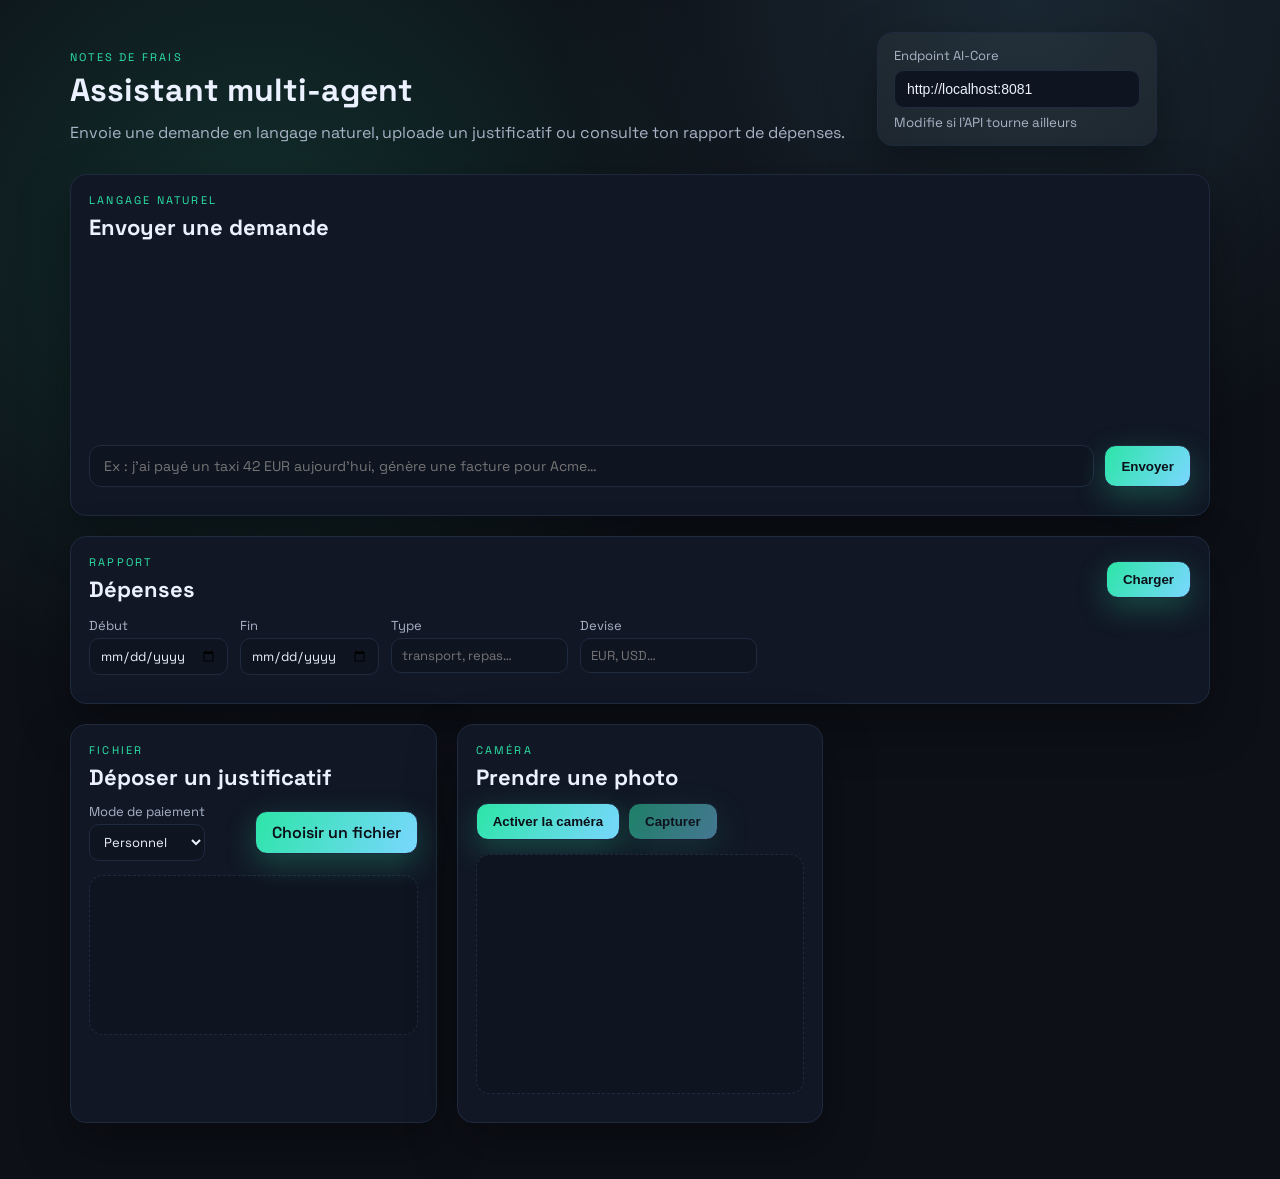
<file: frontend/index.html>
<!doctype html>
<html lang="fr">
<head>
  <meta charset="UTF-8">
  <meta name="viewport" content="width=device-width, initial-scale=1.0">
  <title>Notes de frais — Multi-Agent</title>
  <link rel="preconnect" href="https://fonts.googleapis.com">
  <link rel="preconnect" href="https://fonts.gstatic.com" crossorigin>
  <link href="https://fonts.googleapis.com/css2?family=Space+Grotesk:wght@400;500;600&display=swap" rel="stylesheet">
  <link rel="stylesheet" href="style.css">
</head>
<body>
  <div class="page">
    <header>
      <div>
        <p class="eyebrow">Notes de frais</p>
        <h1>Assistant multi-agent</h1>
        <p class="lede">Envoie une demande en langage naturel, uploade un justificatif ou consulte ton rapport de dépenses.</p>
      </div>
      <div class="endpoint">
        <label for="api-url">Endpoint AI-Core</label>
        <input id="api-url" type="text" placeholder="http://localhost:8081">
        <small>Modifie si l'API tourne ailleurs</small>
      </div>
    </header>

    <main>

      <!-- Chat / Pipeline -->
      <section class="card chat">
        <div class="card-head">
          <div>
            <p class="eyebrow">Langage naturel</p>
            <h2>Envoyer une demande</h2>
          </div>
        </div>
        <div id="chat-messages" class="chat-messages"></div>
        <div class="chat-input-row">
          <input id="chat-input" type="text"
            placeholder="Ex : j'ai payé un taxi 42 EUR aujourd'hui, génère une facture pour Acme…" />
          <button id="chat-send">Envoyer</button>
        </div>
        <div id="chat-status" class="status"></div>
      </section>

      <!-- Rapport de dépenses -->
      <section class="card report">
        <div class="card-head">
          <div>
            <p class="eyebrow">Rapport</p>
            <h2>Dépenses</h2>
          </div>
          <button id="report-load">Charger</button>
        </div>
        <div class="report-filters">
          <label class="inline">
            Début
            <input id="filter-start" type="date" />
          </label>
          <label class="inline">
            Fin
            <input id="filter-end" type="date" />
          </label>
          <label class="inline">
            Type
            <input id="filter-type" type="text" placeholder="transport, repas…" />
          </label>
          <label class="inline">
            Devise
            <input id="filter-currency" type="text" placeholder="EUR, USD…" />
          </label>
        </div>
        <div id="report-status" class="status"></div>
        <div id="report-summary" class="report-summary hidden"></div>
        <div class="table-wrap">
          <table id="report-table" class="hidden">
            <thead>
              <tr>
                <th>Date</th>
                <th>Type</th>
                <th>Montant</th>
                <th>Devise</th>
                <th>Description</th>
              </tr>
            </thead>
            <tbody id="report-tbody"></tbody>
          </table>
        </div>
      </section>

      <!-- Upload justificatif -->
      <section class="card upload">
        <div class="card-head">
          <div>
            <p class="eyebrow">Fichier</p>
            <h2>Déposer un justificatif</h2>
          </div>
          <div class="controls">
            <label class="inline">
              Mode de paiement
              <select id="payment-mode">
                <option value="Personnel">Personnel</option>
                <option value="Business">Business</option>
              </select>
            </label>
          </div>
          <label class="file-button">
            Choisir un fichier
            <input id="file-input" type="file" accept=".jpg,.jpeg,.png,.pdf" />
          </label>
        </div>
        <div class="preview" id="preview"></div>
        <div id="upload-status" class="status"></div>
      </section>

      <!-- Caméra -->
      <section class="card camera">
        <div class="card-head">
          <div>
            <p class="eyebrow">Caméra</p>
            <h2>Prendre une photo</h2>
          </div>
          <div class="actions">
            <button id="start-camera">Activer la caméra</button>
            <button id="capture" disabled>Capturer</button>
          </div>
        </div>
        <div class="camera-wrap">
          <video id="video" autoplay playsinline></video>
          <canvas id="canvas" class="hidden"></canvas>
        </div>
        <div id="camera-status" class="status"></div>
      </section>

    </main>
  </div>

  <script src="app.js"></script>
</body>
</html>
</file>
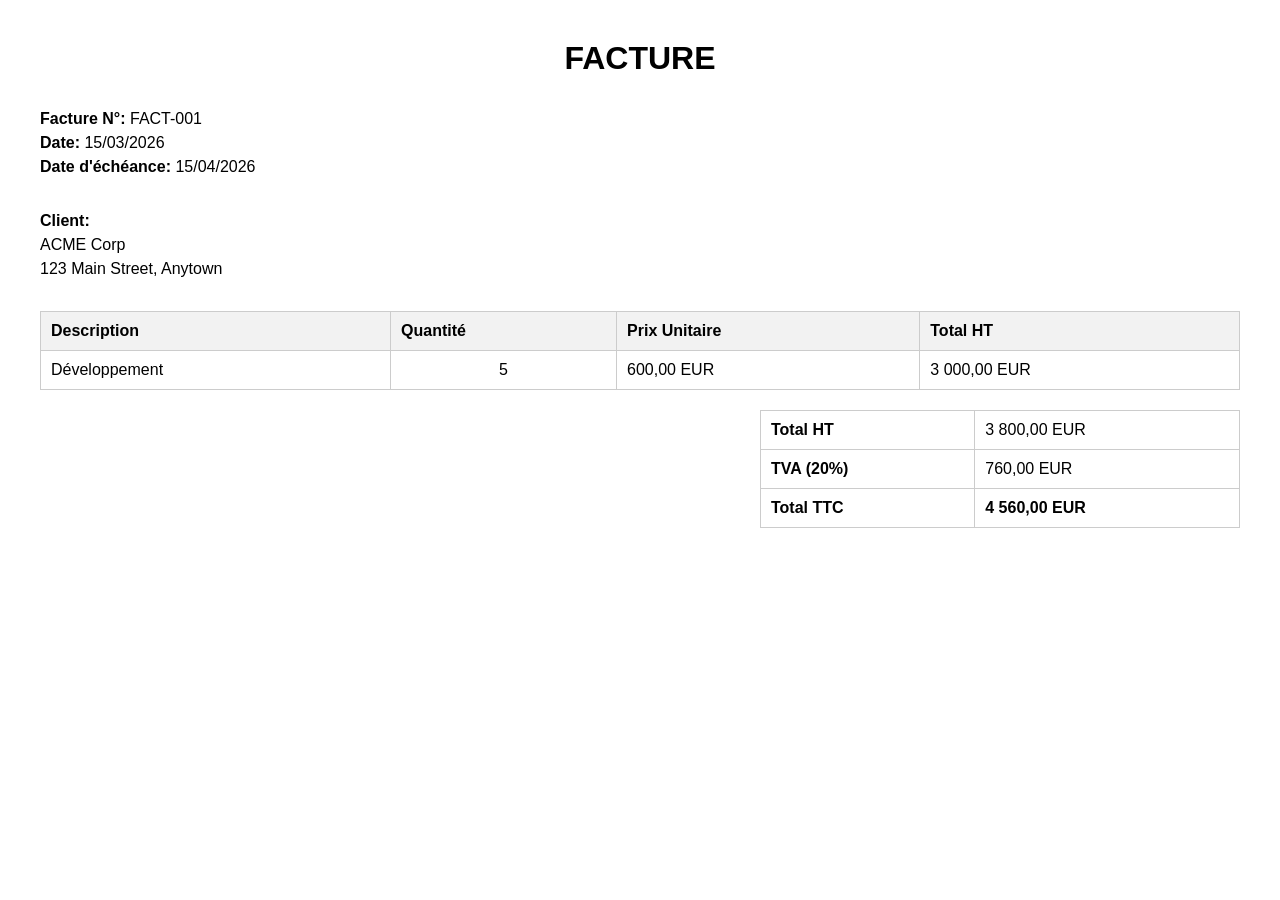
<file: invoice-template.html>
<!DOCTYPE html>
<html xmlns:th="http://www.thymeleaf.org">
<head>
    <meta charset="UTF-8"/>
    <title>Facture</title>
    <style>
        body { font-family: sans-serif; margin: 40px; }
        .header { text-align: center; margin-bottom: 30px; }
        .invoice-details, .client-details { margin-bottom: 30px; line-height: 1.5; }
        table { width: 100%; border-collapse: collapse; }
        th, td { border: 1px solid #ccc; padding: 10px; text-align: left; }
        th { background-color: #f2f2f2; }
        .totals { float: right; width: 40%; margin-top: 20px; }
        .totals td:first-child { font-weight: bold; }
    </style>
</head>
<body>
    <div class="header">
        <h1>FACTURE</h1>
    </div>
    <div class="invoice-details">
        <strong>Facture N°:</strong> <span th:text="${invoice.invoiceNumber}">FACT-001</span><br/>
        <strong>Date:</strong> <span th:text="${#temporals.format(invoice.date, 'dd/MM/yyyy')}">15/03/2026</span><br/>
        <strong>Date d'échéance:</strong> <span th:text="${#temporals.format(invoice.dueDate, 'dd/MM/yyyy')}">15/04/2026</span>
    </div>
    <div class="client-details">
        <strong>Client:</strong><br/>
        <span th:text="${invoice.clientName}">ACME Corp</span><br/>
        <th:block th:if="${invoice.clientAddress != null}" th:text="${invoice.clientAddress}">123 Main Street, Anytown</th:block>
    </div>
    <table>
        <thead>
            <tr>
                <th>Description</th>
                <th>Quantité</th>
                <th>Prix Unitaire</th>
                <th>Total HT</th>
            </tr>
        </thead>
        <tbody>
            <tr th:each="item : ${invoice.items}">
                <td th:text="${item.description}">Développement</td>
                <td th:text="${item.quantity}" style="text-align: center;">5</td>
                <td th:text="${#numbers.formatDecimal(item.unitPrice, 1, 'WHITESPACE', 2, 'COMMA')} + ' ' + ${invoice.currency}">600,00 EUR</td>
                <td th:text="${#numbers.formatDecimal(item.quantity * item.unitPrice, 1, 'WHITESPACE', 2, 'COMMA')} + ' ' + ${invoice.currency}">3 000,00 EUR</td>
            </tr>
        </tbody>
    </table>
    <div class="totals">
        <table>
            <tr><td>Total HT</td><td th:text="${#numbers.formatDecimal(subTotal, 1, 'WHITESPACE', 2, 'COMMA')} + ' ' + ${invoice.currency}">3 800,00 EUR</td></tr>
            <tr><td th:text="'TVA (' + ${invoice.vatRate} + '%)'">TVA (20%)</td><td th:text="${#numbers.formatDecimal(vatAmount, 1, 'WHITESPACE', 2, 'COMMA')} + ' ' + ${invoice.currency}">760,00 EUR</td></tr>
            <tr><td><strong>Total TTC</strong></td><td th:text="${#numbers.formatDecimal(totalAmount, 1, 'WHITESPACE', 2, 'COMMA')} + ' ' + ${invoice.currency}"><strong>4 560,00 EUR</strong></td></tr>
        </table>
    </div>
</body>
</html>
</file>
<file: frontend/style.css>
:root {
  --bg: #0d1017;
  --card: #111725;
  --accent: #2ce5a7;
  --accent-2: #7ad7ff;
  --text: #ecf1ff;
  --muted: #a8b3c6;
  --border: #1f2a3f;
  --shadow: 0 20px 50px rgba(0, 0, 0, 0.35);
  --radius: 16px;
  --font: 'Space Grotesk', system-ui, -apple-system, sans-serif;
}

* { box-sizing: border-box; }

body {
  margin: 0;
  font-family: var(--font);
  background: radial-gradient(circle at 20% 20%, rgba(44,229,167,0.14), transparent 35%),
              radial-gradient(circle at 80% 0%, rgba(122,215,255,0.12), transparent 30%),
              var(--bg);
  color: var(--text);
  min-height: 100vh;
}

.page {
  max-width: 1180px;
  margin: 0 auto;
  padding: 32px 20px 56px;
}

header {
  display: flex;
  gap: 32px;
  flex-wrap: wrap;
  align-items: flex-end;
  margin-bottom: 28px;
}

.eyebrow {
  text-transform: uppercase;
  letter-spacing: 0.2em;
  font-size: 11px;
  color: var(--accent);
  margin: 0 0 6px;
}

h1 {
  margin: 0 0 10px;
  font-size: 32px;
}

.lede {
  color: var(--muted);
  margin: 0;
  line-height: 1.6;
}

.endpoint {
  background: rgba(255, 255, 255, 0.04);
  border: 1px solid var(--border);
  padding: 14px 16px;
  border-radius: var(--radius);
  min-width: 280px;
  box-shadow: var(--shadow);
}

.endpoint label {
  display: block;
  font-size: 13px;
  color: var(--muted);
  margin-bottom: 6px;
}

.endpoint input {
  width: 100%;
  padding: 10px 12px;
  border-radius: 10px;
  border: 1px solid var(--border);
  background: #0f1421;
  color: var(--text);
  font-size: 14px;
}

.endpoint small {
  display: block;
  margin-top: 6px;
  color: var(--muted);
}

main {
  display: grid;
  grid-template-columns: repeat(auto-fit, minmax(320px, 1fr));
  gap: 20px;
}

.card {
  background: var(--card);
  border: 1px solid var(--border);
  border-radius: var(--radius);
  padding: 18px;
  box-shadow: var(--shadow);
}

.card-head {
  display: flex;
  align-items: center;
  justify-content: space-between;
  gap: 12px;
  flex-wrap: wrap;
}

h2 {
  margin: 0;
  font-size: 22px;
}

.actions {
  display: flex;
  gap: 8px;
}

button, .file-button {
  border: 1px solid var(--border);
  background: linear-gradient(120deg, var(--accent) 0%, var(--accent-2) 100%);
  color: #0b0f17;
  font-weight: 600;
  border-radius: 12px;
  padding: 10px 16px;
  cursor: pointer;
  transition: transform 0.1s ease, box-shadow 0.2s ease;
  box-shadow: 0 10px 30px rgba(44,229,167,0.25);
}

button:disabled {
  opacity: 0.5;
  cursor: not-allowed;
  transform: none;
}

button:hover:not(:disabled), .file-button:hover {
  transform: translateY(-1px);
}

.file-button {
  position: relative;
  overflow: hidden;
  display: inline-block;
}

.file-button input {
  position: absolute;
  inset: 0;
  opacity: 0;
  cursor: pointer;
}

.camera-wrap {
  position: relative;
  margin-top: 14px;
  border: 1px dashed var(--border);
  border-radius: 14px;
  overflow: hidden;
  min-height: 240px;
  background: #0f1421;
}

video, canvas {
  width: 100%;
  display: block;
}

.hidden {
  display: none;
}

.preview {
  margin-top: 14px;
  min-height: 160px;
  border: 1px dashed var(--border);
  border-radius: 14px;
  background: #0f1421;
  display: flex;
  align-items: center;
  justify-content: center;
  padding: 10px;
  color: var(--muted);
}

.preview img, .preview embed {
  max-width: 100%;
  border-radius: 10px;
}

.status {
  margin-top: 10px;
  font-size: 13px;
  color: var(--muted);
}

.status.ok { color: #5cf0c5; }
.status.err { color: #ff8a8a; }

.controls {
  display: flex;
  gap: 10px;
  align-items: center;
}

.inline {
  display: flex;
  flex-direction: column;
  font-size: 13px;
  color: var(--muted);
}

.inline select,
.inline input[type="text"],
.inline input[type="date"] {
  margin-top: 4px;
  padding: 8px 10px;
  border-radius: 10px;
  border: 1px solid var(--border);
  background: #0f1421;
  color: var(--text);
  font-family: var(--font);
  font-size: 13px;
}

/* ─── Chat ─────────────────────────────── */

.chat {
  grid-column: 1 / -1;
}

.chat-messages {
  min-height: 180px;
  max-height: 320px;
  overflow-y: auto;
  display: flex;
  flex-direction: column;
  gap: 10px;
  margin: 14px 0 10px;
  padding: 4px 2px;
}

.chat-msg {
  max-width: 78%;
  padding: 10px 14px;
  border-radius: 14px;
  font-size: 14px;
  line-height: 1.55;
  white-space: pre-wrap;
}

.chat-msg--user {
  align-self: flex-end;
  background: linear-gradient(120deg, var(--accent), var(--accent-2));
  color: #0b0f17;
  font-weight: 500;
}

.chat-msg--agent {
  align-self: flex-start;
  background: #1a2235;
  color: var(--text);
  border: 1px solid var(--border);
}

.chat-input-row {
  display: flex;
  gap: 10px;
}

.chat-input-row input {
  flex: 1;
  padding: 11px 14px;
  border-radius: 12px;
  border: 1px solid var(--border);
  background: #0f1421;
  color: var(--text);
  font-family: var(--font);
  font-size: 14px;
}

.chat-input-row input:focus {
  outline: none;
  border-color: var(--accent);
}

/* ─── Rapport ───────────────────────────── */

.report {
  grid-column: 1 / -1;
}

.report-filters {
  display: flex;
  flex-wrap: wrap;
  gap: 12px;
  margin: 14px 0 10px;
}

.report-summary {
  font-size: 14px;
  font-weight: 600;
  color: var(--accent);
  margin: 8px 0 4px;
}

.table-wrap {
  overflow-x: auto;
  margin-top: 10px;
}

table {
  width: 100%;
  border-collapse: collapse;
  font-size: 13px;
}

thead th {
  text-align: left;
  padding: 9px 12px;
  background: #1a2235;
  color: var(--muted);
  font-weight: 500;
  border-bottom: 1px solid var(--border);
}

tbody tr:hover {
  background: rgba(255,255,255,0.03);
}

tbody td {
  padding: 9px 12px;
  border-bottom: 1px solid var(--border);
  color: var(--text);
}

td.amount {
  font-variant-numeric: tabular-nums;
  text-align: right;
}
</file>
